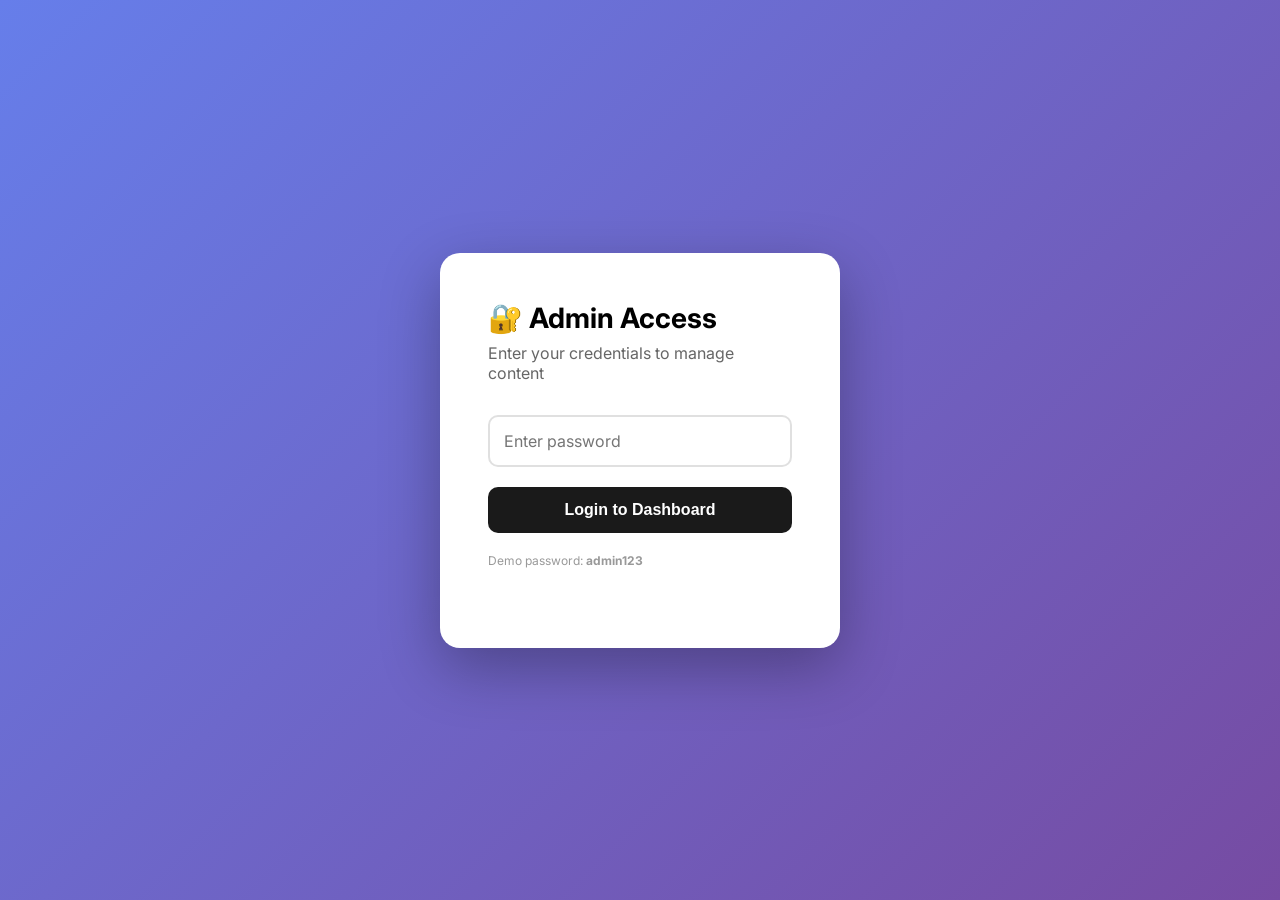
<file: admin/index.html>
<!DOCTYPE html>
<html lang="en">
<head>
    <meta charset="UTF-8">
    <meta name="viewport" content="width=device-width, initial-scale=1.0">
    <title>Admin CMS | Study Chronicle</title>
    <link href="https://fonts.googleapis.com/css2?family=Inter:wght@300;400;500;600;700&display=swap" rel="stylesheet">
    <link rel="stylesheet" href="https://cdnjs.cloudflare.com/ajax/libs/font-awesome/6.5.1/css/all.min.css">
    <style>
        * {
            margin: 0;
            padding: 0;
            box-sizing: border-box;
        }

        body {
            font-family: 'Inter', sans-serif;
            background: #f5f5f5;
        }

        /* Login Page */
        .login-container {
            min-height: 100vh;
            display: flex;
            align-items: center;
            justify-content: center;
            background: linear-gradient(135deg, #667eea 0%, #764ba2 100%);
        }

        .login-box {
            background: white;
            padding: 48px;
            border-radius: 20px;
            width: 400px;
            box-shadow: 0 20px 60px rgba(0,0,0,0.3);
        }

        .login-box h1 {
            margin-bottom: 8px;
            font-size: 28px;
        }

        .login-box p {
            color: #666;
            margin-bottom: 32px;
        }

        .login-box input {
            width: 100%;
            padding: 14px;
            border: 2px solid #e0e0e0;
            border-radius: 10px;
            margin-bottom: 20px;
            font-size: 16px;
        }

        .login-box button {
            width: 100%;
            padding: 14px;
            background: #1a1a1a;
            color: white;
            border: none;
            border-radius: 10px;
            font-size: 16px;
            font-weight: 600;
            cursor: pointer;
        }

        /* Dashboard Layout */
        .dashboard {
            display: none;
            min-height: 100vh;
        }

        .sidebar {
            width: 280px;
            background: #1a1a1a;
            color: white;
            position: fixed;
            height: 100vh;
            overflow-y: auto;
        }

        .sidebar-header {
            padding: 24px;
            border-bottom: 1px solid #333;
        }

        .sidebar-header h2 {
            font-size: 20px;
        }

        .sidebar-header p {
            font-size: 12px;
            color: #888;
            margin-top: 5px;
        }

        .sidebar-nav {
            padding: 20px 0;
        }

        .nav-item {
            padding: 12px 24px;
            display: flex;
            align-items: center;
            gap: 12px;
            cursor: pointer;
            transition: background 0.2s;
            color: #ccc;
        }

        .nav-item:hover {
            background: #333;
            color: white;
        }

        .nav-item.active {
            background: #333;
            color: white;
            border-left: 3px solid #c47b4a;
        }

        .main-content {
            margin-left: 280px;
            padding: 30px;
        }

        /* Cards */
        .stats-grid {
            display: grid;
            grid-template-columns: repeat(auto-fit, minmax(250px, 1fr));
            gap: 20px;
            margin-bottom: 30px;
        }

        .stat-card {
            background: white;
            padding: 24px;
            border-radius: 15px;
            box-shadow: 0 2px 10px rgba(0,0,0,0.05);
        }

        .stat-card h3 {
            font-size: 32px;
            margin-bottom: 8px;
        }

        /* Forms */
        .form-card {
            background: white;
            border-radius: 15px;
            padding: 30px;
            margin-bottom: 30px;
            box-shadow: 0 2px 10px rgba(0,0,0,0.05);
        }

        .form-group {
            margin-bottom: 20px;
        }

        label {
            display: block;
            font-weight: 600;
            margin-bottom: 8px;
            font-size: 14px;
        }

        input, select, textarea {
            width: 100%;
            padding: 12px;
            border: 2px solid #e0e0e0;
            border-radius: 8px;
            font-size: 14px;
            font-family: inherit;
        }

        textarea {
            resize: vertical;
            min-height: 150px;
        }

        .btn {
            padding: 12px 24px;
            border: none;
            border-radius: 8px;
            cursor: pointer;
            font-weight: 600;
            transition: all 0.2s;
        }

        .btn-primary {
            background: #1a1a1a;
            color: white;
        }

        .btn-primary:hover {
            background: #333;
        }

        .btn-danger {
            background: #dc2626;
            color: white;
        }

        .btn-warning {
            background: #f59e0b;
            color: white;
        }

        /* Category Tags */
        .category-tag {
            display: inline-block;
            padding: 4px 12px;
            background: #f0f0f0;
            border-radius: 20px;
            font-size: 12px;
            margin: 4px;
        }

        /* Articles Table */
        .articles-table {
            background: white;
            border-radius: 15px;
            overflow-x: auto;
        }

        table {
            width: 100%;
            border-collapse: collapse;
        }

        th, td {
            padding: 15px;
            text-align: left;
            border-bottom: 1px solid #e0e0e0;
        }

        th {
            background: #f8f8f8;
            font-weight: 600;
        }

        .action-btns {
            display: flex;
            gap: 8px;
        }

        .edit-btn, .delete-btn {
            padding: 6px 12px;
            border-radius: 6px;
            cursor: pointer;
            font-size: 12px;
            border: none;
        }

        .edit-btn {
            background: #3b82f6;
            color: white;
        }

        .delete-btn {
            background: #ef4444;
            color: white;
        }

        /* Modal */
        .modal {
            display: none;
            position: fixed;
            top: 0;
            left: 0;
            width: 100%;
            height: 100%;
            background: rgba(0,0,0,0.7);
            z-index: 1000;
            align-items: center;
            justify-content: center;
        }

        .modal-content {
            background: white;
            border-radius: 15px;
            padding: 30px;
            width: 90%;
            max-width: 600px;
            max-height: 80vh;
            overflow-y: auto;
        }

        .modal-header {
            display: flex;
            justify-content: space-between;
            margin-bottom: 20px;
        }

        @media (max-width: 768px) {
            .sidebar {
                transform: translateX(-100%);
                transition: transform 0.3s;
            }
            .sidebar.open {
                transform: translateX(0);
            }
            .main-content {
                margin-left: 0;
            }
        }
    </style>
</head>
<body>

<!-- Login Page -->
<div id="loginPage" class="login-container">
    <div class="login-box">
        <h1>🔐 Admin Access</h1>
        <p>Enter your credentials to manage content</p>
        <input type="password" id="adminPassword" placeholder="Enter password">
        <button onclick="login()">Login to Dashboard</button>
        <p style="margin-top: 20px; font-size: 12px; color: #999;">Demo password: <strong>admin123</strong></p>
    </div>
</div>

<!-- Dashboard -->
<div id="dashboard" class="dashboard">
    <!-- Sidebar -->
    <div class="sidebar">
        <div class="sidebar-header">
            <h2>📚 Study Chronicle</h2>
            <p>Content Management System</p>
        </div>
        <div class="sidebar-nav">
            <div class="nav-item active" onclick="showSection('dashboard')">
                <i class="fas fa-chart-line"></i> Dashboard
            </div>
            <div class="nav-item" onclick="showSection('articles')">
                <i class="fas fa-newspaper"></i> Articles
            </div>
            <div class="nav-item" onclick="showSection('addArticle')">
                <i class="fas fa-plus-circle"></i> Add New Article
            </div>
            <div class="nav-item" onclick="showSection('categories')">
                <i class="fas fa-tags"></i> Categories
            </div>
            <div class="nav-item" onclick="logout()">
                <i class="fas fa-sign-out-alt"></i> Logout
            </div>
        </div>
    </div>

    <!-- Main Content -->
    <div class="main-content">
        <!-- Dashboard Section -->
        <div id="dashboardSection">
            <h1 style="margin-bottom: 24px;">Dashboard</h1>
            <div class="stats-grid">
                <div class="stat-card">
                    <i class="fas fa-newspaper" style="font-size: 32px; color: #3b82f6;"></i>
                    <h3 id="totalArticles">0</h3>
                    <p>Total Articles</p>
                </div>
                <div class="stat-card">
                    <i class="fas fa-tags" style="font-size: 32px; color: #f59e0b;"></i>
                    <h3 id="totalCategories">0</h3>
                    <p>Categories</p>
                </div>
                <div class="stat-card">
                    <i class="fas fa-fire" style="font-size: 32px; color: #ef4444;"></i>
                    <h3 id="globalStreak">0</h3>
                    <p>Global Study Streak</p>
                </div>
            </div>
        </div>

        <!-- Articles List Section -->
        <div id="articlesSection" style="display: none;">
            <h1 style="margin-bottom: 24px;">Manage Articles</h1>
            <div class="articles-table">
                <table>
                    <thead>
                        <tr><th>ID</th><th>Title</th><th>Category</th><th>Author</th><th>Date</th><th>Actions</th></tr>
                    </thead>
                    <tbody id="articlesList"></tbody>
                </table>
            </div>
        </div>

        <!-- Add Article Section -->
        <div id="addArticleSection" style="display: none;">
            <h1 style="margin-bottom: 24px;">Add New Article</h1>
            <div class="form-card">
                <form id="articleForm">
                    <div class="form-group">
                        <label>Article Title *</label>
                        <input type="text" id="articleTitle" required>
                    </div>
                    <div class="form-group">
                        <label>Category *</label>
                        <select id="articleCategory" required></select>
                    </div>
                    <div class="form-group">
                        <label>Featured Image URL</label>
                        <input type="text" id="articleImage" placeholder="https://images.unsplash.com/...">
                    </div>
                    <div class="form-group">
                        <label>Short Excerpt * (100-150 chars)</label>
                        <input type="text" id="articleExcerpt" required>
                    </div>
                    <div class="form-group">
                        <label>Full Content * (supports HTML)</label>
                        <textarea id="articleContent" required></textarea>
                    </div>
                    <div class="form-group">
                        <label>Author Name</label>
                        <input type="text" id="articleAuthor" value="Admin">
                    </div>
                    <button type="submit" class="btn btn-primary">📤 Publish Article</button>
                </form>
            </div>
        </div>

        <!-- Categories Section -->
        <div id="categoriesSection" style="display: none;">
            <h1 style="margin-bottom: 24px;">Manage Categories</h1>
            <div class="form-card">
                <h3>Add New Category</h3>
                <form id="categoryForm">
                    <div class="form-group">
                        <input type="text" id="newCategory" placeholder="Category name (e.g., Science, Art)" required>
                    </div>
                    <button type="submit" class="btn btn-primary">+ Add Category</button>
                </form>
            </div>
            <div class="form-card">
                <h3>Existing Categories</h3>
                <div id="categoriesList"></div>
            </div>
        </div>
    </div>
</div>

<!-- Edit Article Modal -->
<div id="editModal" class="modal">
    <div class="modal-content">
        <div class="modal-header">
            <h2>Edit Article</h2>
            <button onclick="closeModal()" style="background:none; border:none; font-size:24px;">&times;</button>
        </div>
        <form id="editForm">
            <input type="hidden" id="editId">
            <div class="form-group">
                <label>Title</label>
                <input type="text" id="editTitle" required>
            </div>
            <div class="form-group">
                <label>Category</label>
                <select id="editCategory" required></select>
            </div>
            <div class="form-group">
                <label>Image URL</label>
                <input type="text" id="editImage">
            </div>
            <div class="form-group">
                <label>Excerpt</label>
                <input type="text" id="editExcerpt" required>
            </div>
            <div class="form-group">
                <label>Content</label>
                <textarea id="editContent" rows="8" required></textarea>
            </div>
            <div class="form-group">
                <label>Author</label>
                <input type="text" id="editAuthor">
            </div>
            <button type="submit" class="btn btn-primary">💾 Save Changes</button>
        </form>
    </div>
</div>

<script>
    // ========== DATA STORAGE ==========
    let articles = [];
    let categories = ['academics', 'technology', 'campus'];
    let nextId = 100;

    // Load data from localStorage
    function loadData() {
        const savedArticles = localStorage.getItem('studyArticles');
        if (savedArticles) {
            articles = JSON.parse(savedArticles);
            nextId = Math.max(...articles.map(a => a.id), 99) + 1;
        } else {
            // Default articles
            articles = [
                {
                    id: 1,
                    title: "The Science of Deep Learning",
                    excerpt: "How your brain actually retains information — and the habits that rewire it for peak performance.",
                    content: "<p>For decades, we've misunderstood how learning works. The old model of repetition and review has been replaced by something far more nuanced...</p><p>Neuroplasticity—the brain's ability to reorganize itself—is the foundation of all learning. When you learn something new, your neurons form new connections.</p><p>The key insight? Active recall and spaced repetition aren't just study techniques—they're biological necessities for memory formation.</p>",
                    image: "https://images.unsplash.com/photo-1501504905252-473c47e087f8?w=600",
                    category: "academics",
                    date: new Date().toISOString(),
                    author: "Dr. Sarah Chen"
                },
                {
                    id: 2,
                    title: "Beyond the Algorithm: AI in Education",
                    excerpt: "How artificial intelligence is becoming a personalized tutor for millions of students worldwide.",
                    content: "<p>The classroom of tomorrow is already here. AI tutors can now adapt to your learning pace, identify gaps in understanding, and provide instant feedback.</p><p>Tools like Khanmigo, ChatGPT, and Claude are transforming self-directed learning. Students who use these tools report higher engagement and better retention.</p>",
                    image: "https://images.unsplash.com/photo-1485827404703-89b55fcc595e?w=600",
                    category: "technology",
                    date: new Date().toISOString(),
                    author: "Marcus Wright"
                },
                {
                    id: 3,
                    title: "The Library of the Future",
                    excerpt: "Campus libraries are transforming from quiet warehouses to vibrant learning hubs.",
                    content: "<p>Gone are the days of dusty stacks. Today's academic libraries are collaboration spaces, digital media labs, and innovation centers.</p><p>From 3D printing to podcast studios, libraries are becoming the heart of campus innovation.</p>",
                    image: "https://images.unsplash.com/photo-1521587760476-6c12a4b040da?w=600",
                    category: "campus",
                    date: new Date().toISOString(),
                    author: "Elena Rodriguez"
                }
            ];
            nextId = 4;
        }
        
        const savedCategories = localStorage.getItem('studyCategories');
        if (savedCategories) {
            categories = JSON.parse(savedCategories);
        } else {
            categories = ['academics', 'technology', 'campus'];
            localStorage.setItem('studyCategories', JSON.stringify(categories));
        }
        
        saveToLocalStorage();
    }

    function saveToLocalStorage() {
        localStorage.setItem('studyArticles', JSON.stringify(articles));
        localStorage.setItem('studyCategories', JSON.stringify(categories));
    }

    // ========== RENDER FUNCTIONS ==========
    function renderDashboard() {
        document.getElementById('totalArticles').innerText = articles.length;
        document.getElementById('totalCategories').innerText = categories.length;
        const streak = localStorage.getItem('studyStreak') || 0;
        document.getElementById('globalStreak').innerText = streak;
    }

    function renderArticlesTable() {
        const tbody = document.getElementById('articlesList');
        tbody.innerHTML = articles.map(article => `
            <tr>
                <td>${article.id}</td>
                <td><strong>${article.title.substring(0, 40)}</strong></td>
                <td><span class="category-tag">${article.category}</span></td>
                <td>${article.author || 'Admin'}</td>
                <td>${new Date(article.date).toLocaleDateString()}</td>
                <td class="action-btns">
                    <button class="edit-btn" onclick="openEditModal(${article.id})"><i class="fas fa-edit"></i> Edit</button>
                    <button class="delete-btn" onclick="deleteArticle(${article.id})"><i class="fas fa-trash"></i> Delete</button>
                </td>
            </tr>
        `).join('');
    }

    function renderCategories() {
        const container = document.getElementById('categoriesList');
        container.innerHTML = categories.map(cat => `
            <div style="display: flex; justify-content: space-between; align-items: center; padding: 12px; border-bottom: 1px solid #e0e0e0;">
                <span><i class="fas fa-tag"></i> ${cat}</span>
                <button class="btn-danger" style="padding: 6px 12px; font-size: 12px;" onclick="deleteCategory('${cat}')">Delete</button>
            </div>
        `).join('');
        
        // Update category dropdowns
        const categorySelects = document.querySelectorAll('#articleCategory, #editCategory');
        categorySelects.forEach(select => {
            select.innerHTML = categories.map(cat => `<option value="${cat}">${cat.charAt(0).toUpperCase() + cat.slice(1)}</option>`).join('');
        });
    }

    // ========== ARTICLE CRUD ==========
    function addArticle(articleData) {
        const newArticle = {
            id: nextId++,
            ...articleData,
            date: new Date().toISOString()
        };
        articles.unshift(newArticle);
        saveToLocalStorage();
        renderArticlesTable();
        renderDashboard();
        return newArticle;
    }

    function updateArticle(id, updatedData) {
        const index = articles.findIndex(a => a.id === id);
        if (index !== -1) {
            articles[index] = { ...articles[index], ...updatedData };
            saveToLocalStorage();
            renderArticlesTable();
            renderDashboard();
        }
    }

    function deleteArticle(id) {
        if (confirm('Are you sure you want to delete this article?')) {
            articles = articles.filter(a => a.id !== id);
            saveToLocalStorage();
            renderArticlesTable();
            renderDashboard();
            alert('Article deleted successfully!');
        }
    }

    // ========== CATEGORY CRUD ==========
    function addCategory(categoryName) {
        const normalized = categoryName.toLowerCase().trim();
        if (!categories.includes(normalized)) {
            categories.push(normalized);
            localStorage.setItem('studyCategories', JSON.stringify(categories));
            renderCategories();
            renderDashboard();
            return true;
        }
        alert('Category already exists!');
        return false;
    }

    function deleteCategory(categoryName) {
        const articlesInCategory = articles.filter(a => a.category === categoryName);
        if (articlesInCategory.length > 0) {
            if (confirm(`Category "${categoryName}" has ${articlesInCategory.length} articles. Delete anyway? Articles will need recategorizing.`)) {
                categories = categories.filter(c => c !== categoryName);
                localStorage.setItem('studyCategories', JSON.stringify(categories));
                renderCategories();
                renderDashboard();
            }
        } else {
            categories = categories.filter(c => c !== categoryName);
            localStorage.setItem('studyCategories', JSON.stringify(categories));
            renderCategories();
            renderDashboard();
        }
    }

    // ========== UI FUNCTIONS ==========
    function showSection(section) {
        document.getElementById('dashboardSection').style.display = 'none';
        document.getElementById('articlesSection').style.display = 'none';
        document.getElementById('addArticleSection').style.display = 'none';
        document.getElementById('categoriesSection').style.display = 'none';
        
        if (section === 'dashboard') document.getElementById('dashboardSection').style.display = 'block';
        else if (section === 'articles') {
            document.getElementById('articlesSection').style.display = 'block';
            renderArticlesTable();
        }
        else if (section === 'addArticle') document.getElementById('addArticleSection').style.display = 'block';
        else if (section === 'categories') {
            document.getElementById('categoriesSection').style.display = 'block';
            renderCategories();
        }
        
        // Update active nav
        document.querySelectorAll('.nav-item').forEach(item => item.classList.remove('active'));
        event.target.closest('.nav-item').classList.add('active');
    }

    function openEditModal(articleId) {
        const article = articles.find(a => a.id === articleId);
        if (!article) return;
        
        document.getElementById('editId').value = article.id;
        document.getElementById('editTitle').value = article.title;
        document.getElementById('editCategory').value = article.category;
        document.getElementById('editImage').value = article.image || '';
        document.getElementById('editExcerpt').value = article.excerpt;
        document.getElementById('editContent').value = article.content;
        document.getElementById('editAuthor').value = article.author || '';
        
        document.getElementById('editModal').style.display = 'flex';
    }

    function closeModal() {
        document.getElementById('editModal').style.display = 'none';
    }

    // ========== AUTHENTICATION ==========
    function login() {
        const password = document.getElementById('adminPassword').value;
        if (password === 'admin123') {
            localStorage.setItem('adminLoggedIn', 'true');
            document.getElementById('loginPage').style.display = 'none';
            document.getElementById('dashboard').style.display = 'flex';
            loadData();
            renderDashboard();
            renderArticlesTable();
            renderCategories();
        } else {
            alert('Wrong password! Use: admin123');
        }
    }

    function logout() {
        localStorage.removeItem('adminLoggedIn');
        location.reload();
    }

    // ========== EVENT LISTENERS ==========
    document.getElementById('articleForm').addEventListener('submit', function(e) {
        e.preventDefault();
        const newArticle = {
            title: document.getElementById('articleTitle').value,
            category: document.getElementById('articleCategory').value,
            image: document.getElementById('articleImage').value || 'https://images.unsplash.com/photo-1434030216411-0b793f4f4173?w=600',
            excerpt: document.getElementById('articleExcerpt').value,
            content: document.getElementById('articleContent').value,
            author: document.getElementById('articleAuthor').value || 'Admin'
        };
        addArticle(newArticle);
        this.reset();
        alert('✅ Article published successfully!');
        showSection('articles');
    });

    document.getElementById('categoryForm').addEventListener('submit', function(e) {
        e.preventDefault();
        const newCat = document.getElementById('newCategory').value;
        if (addCategory(newCat)) {
            this.reset();
            alert('Category added!');
        }
    });

    document.getElementById('editForm').addEventListener('submit', function(e) {
        e.preventDefault();
        const id = parseInt(document.getElementById('editId').value);
        const updated = {
            title: document.getElementById('editTitle').value,
            category: document.getElementById('editCategory').value,
            image: document.getElementById('editImage').value,
            excerpt: document.getElementById('editExcerpt').value,
            content: document.getElementById('editContent').value,
            author: document.getElementById('editAuthor').value
        };
        updateArticle(id, updated);
        closeModal();
        alert('Article updated!');
        renderArticlesTable();
    });

    // Check if already logged in
    if (localStorage.getItem('adminLoggedIn') === 'true') {
        document.getElementById('loginPage').style.display = 'none';
        document.getElementById('dashboard').style.display = 'flex';
        loadData();
        renderDashboard();
        renderArticlesTable();
        renderCategories();
    }

    window.showSection = showSection;
    window.openEditModal = openEditModal;
    window.closeModal = closeModal;
    window.deleteArticle = deleteArticle;
    window.deleteCategory = deleteCategory;
    window.login = login;
    window.logout = logout;
</script>
</body>
</html>
</file>
